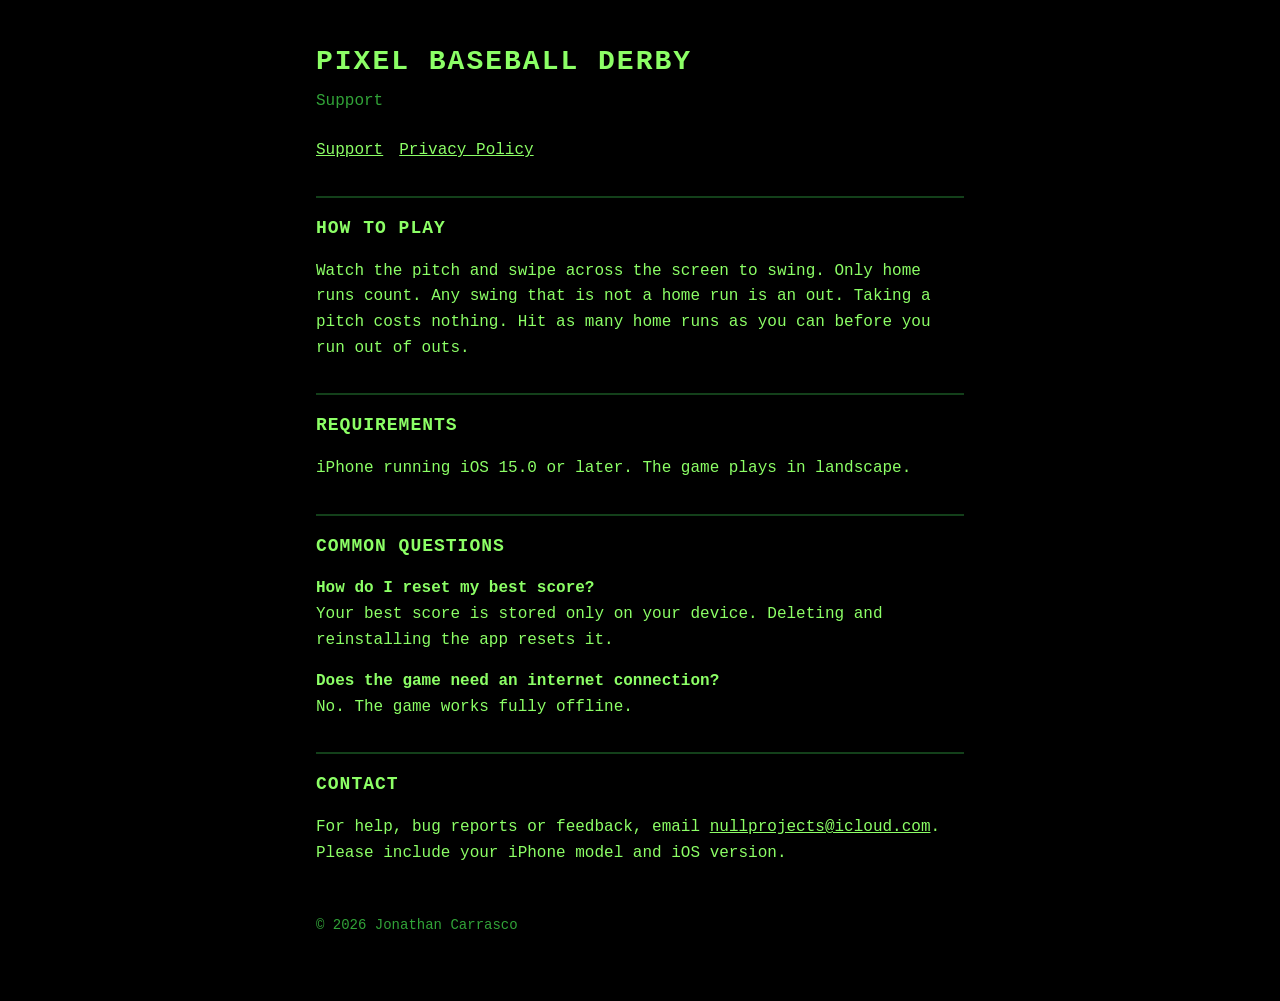
<file: index.html>
<!doctype html>
<html lang="en">
<head>
  <meta charset="utf-8">
  <meta name="viewport" content="width=device-width, initial-scale=1">
  <title>Pixel Baseball Derby - Support</title>
  <link rel="stylesheet" href="style.css">
</head>
<body>
  <main>
    <h1>Pixel Baseball Derby</h1>
    <p class="subtitle">Support</p>
    <nav><a href="index.html">Support</a><a href="privacy.html">Privacy Policy</a></nav>

    <h2>How to Play</h2>
    <p>Watch the pitch and swipe across the screen to swing. Only home runs count. Any swing that is not a home run is an out. Taking a pitch costs nothing. Hit as many home runs as you can before you run out of outs.</p>

    <h2>Requirements</h2>
    <p>iPhone running iOS 15.0 or later. The game plays in landscape.</p>

    <h2>Common Questions</h2>
    <p><strong>How do I reset my best score?</strong><br>
    Your best score is stored only on your device. Deleting and reinstalling the app resets it.</p>
    <p><strong>Does the game need an internet connection?</strong><br>
    No. The game works fully offline.</p>

    <h2>Contact</h2>
    <p>For help, bug reports or feedback, email <a href="mailto:nullprojects@icloud.com">nullprojects@icloud.com</a>. Please include your iPhone model and iOS version.</p>

    <footer>&copy; 2026 Jonathan Carrasco</footer>
  </main>
</body>
</html>
</file>
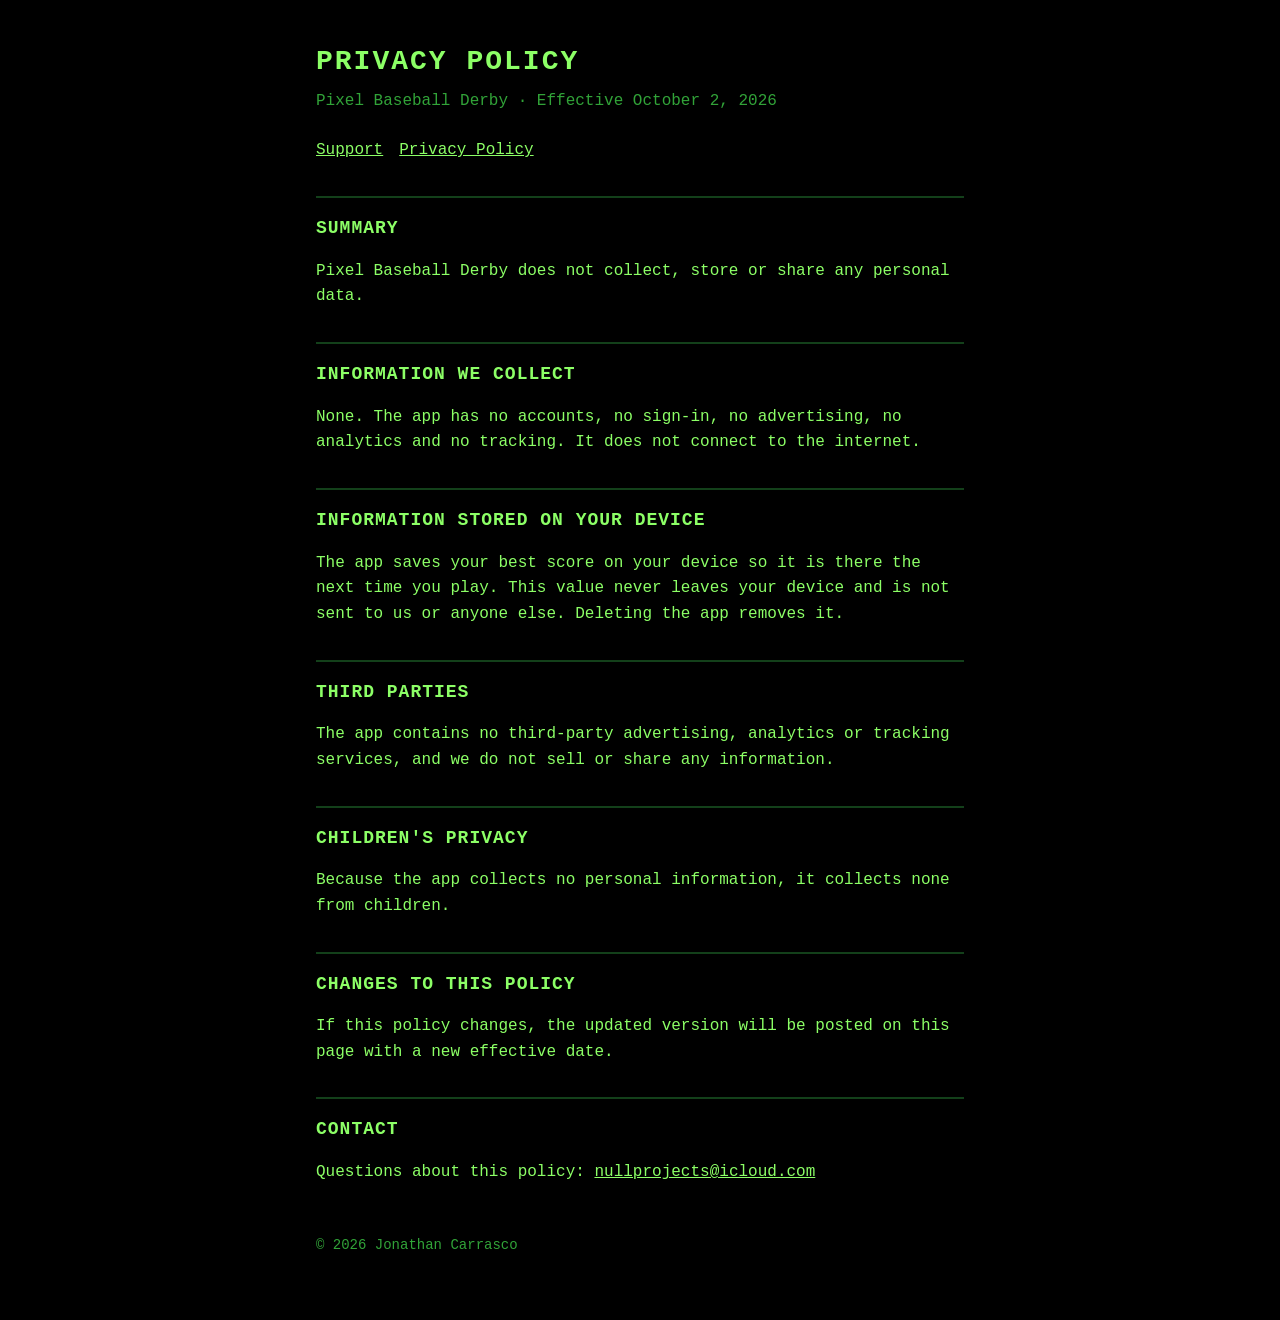
<file: privacy.html>
<!doctype html>
<html lang="en">
<head>
  <meta charset="utf-8">
  <meta name="viewport" content="width=device-width, initial-scale=1">
  <title>Pixel Baseball Derby - Privacy Policy</title>
  <link rel="stylesheet" href="style.css">
</head>
<body>
  <main>
    <h1>Privacy Policy</h1>
    <p class="subtitle">Pixel Baseball Derby &middot; Effective October 2, 2026</p>
    <nav><a href="index.html">Support</a><a href="privacy.html">Privacy Policy</a></nav>

    <h2>Summary</h2>
    <p>Pixel Baseball Derby does not collect, store or share any personal data.</p>

    <h2>Information We Collect</h2>
    <p>None. The app has no accounts, no sign-in, no advertising, no analytics and no tracking. It does not connect to the internet.</p>

    <h2>Information Stored on Your Device</h2>
    <p>The app saves your best score on your device so it is there the next time you play. This value never leaves your device and is not sent to us or anyone else. Deleting the app removes it.</p>

    <h2>Third Parties</h2>
    <p>The app contains no third-party advertising, analytics or tracking services, and we do not sell or share any information.</p>

    <h2>Children's Privacy</h2>
    <p>Because the app collects no personal information, it collects none from children.</p>

    <h2>Changes to This Policy</h2>
    <p>If this policy changes, the updated version will be posted on this page with a new effective date.</p>

    <h2>Contact</h2>
    <p>Questions about this policy: <a href="mailto:nullprojects@icloud.com">nullprojects@icloud.com</a></p>

    <footer>&copy; 2026 Jonathan Carrasco</footer>
  </main>
</body>
</html>
</file>
<file: style.css>
:root {
  --bg: #000000;
  --text: #8cff66;
  --dim: #31a338;
  --line: #13401a;
}

* {
  box-sizing: border-box;
}

body {
  margin: 0;
  background: var(--bg);
  color: var(--text);
  font-family: ui-monospace, Menlo, Consolas, monospace;
  font-size: 16px;
  line-height: 1.6;
}

main {
  max-width: 680px;
  margin: 0 auto;
  padding: 40px 16px 64px;
}

h1 {
  font-size: 28px;
  letter-spacing: 2px;
  text-transform: uppercase;
  margin: 0 0 4px;
}

h2 {
  font-size: 18px;
  text-transform: uppercase;
  letter-spacing: 1px;
  margin: 32px 0 8px;
  padding-top: 16px;
  border-top: 2px solid var(--line);
}

p,
li {
  color: var(--text);
}

.subtitle {
  color: var(--dim);
  margin: 0 0 24px;
}

a {
  color: var(--text);
}

nav a {
  margin-right: 16px;
}

footer {
  margin-top: 48px;
  color: var(--dim);
  font-size: 14px;
}
</file>
